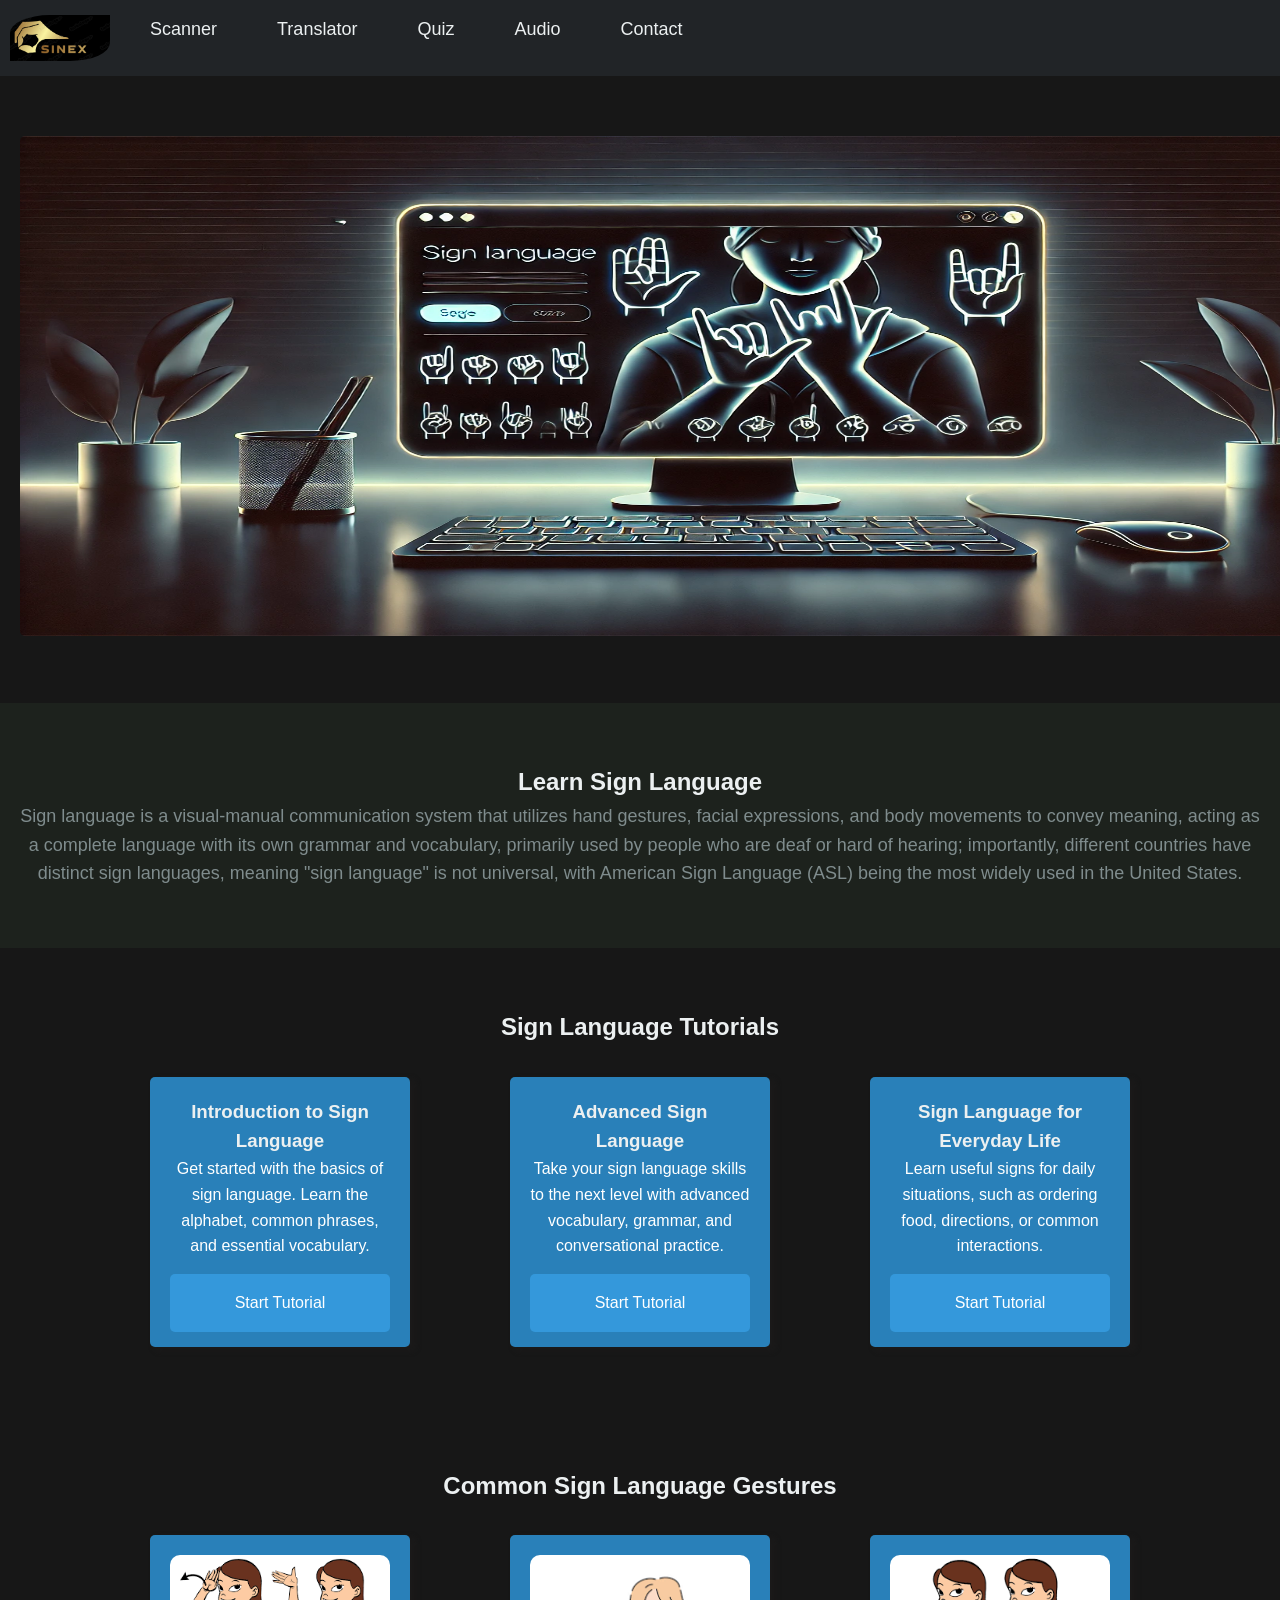
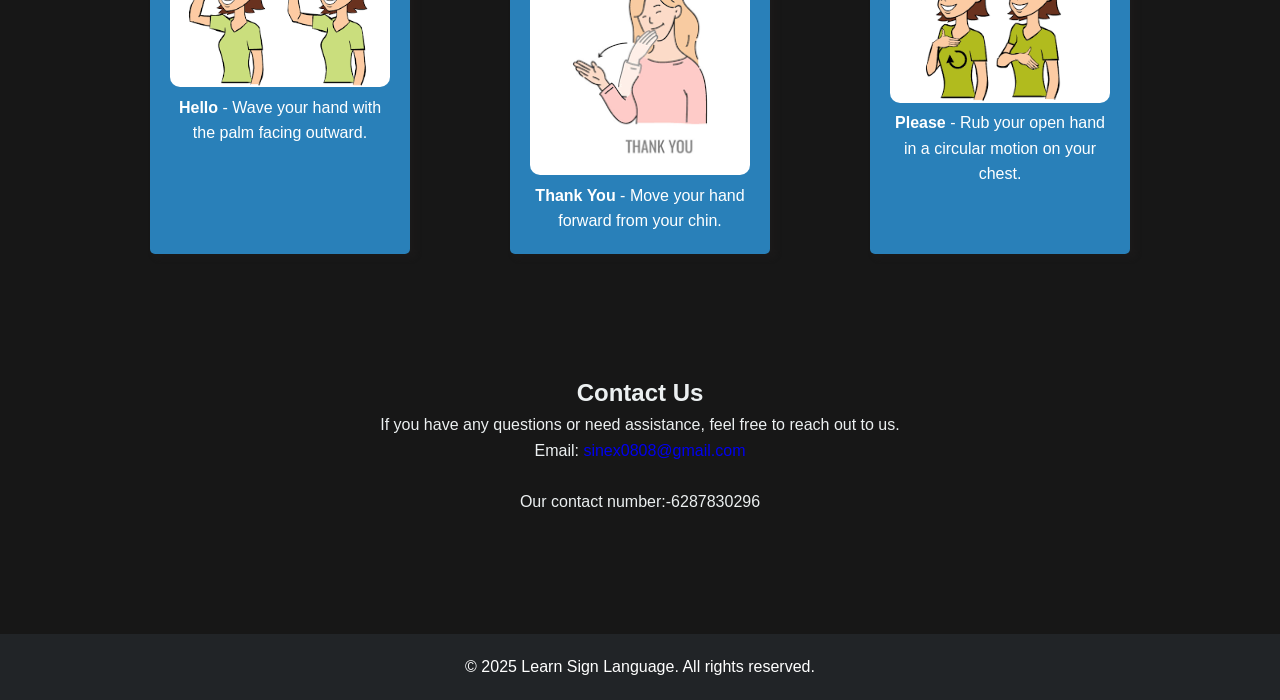
<file: index.html>
<!DOCTYPE html>
<html lang="en">
<head>
    <meta charset="UTF-8">
    <meta name="viewport" content="width=device-width, initial-scale=1.0">
    <title>Learn Sign Language</title>
    <link rel="stylesheet" href="styles.css">
    <script src="https://cdn.jsdelivr.net/npm/swiper@8/swiper-bundle.min.js"></script>
    <link rel="stylesheet" href="https://cdn.jsdelivr.net/npm/swiper@8/swiper-bundle.min.css">
    <style>
        /* Global Reset and Basic Styling */
        * {
            margin: 0;
            padding: 0;
            box-sizing: border-box;
            font-family: Arial, sans-serif;
        }

        body {
            background-color: #171717;
            color: #ecf0f1;
            line-height: 1.6;
        }

        a {
            text-decoration: none;
        }

        h1, h2, h3 {
            color: #ecf0f1;
        }

        /* Header and Navigation Styling */
        header {
            background-color: #212427;
            padding: 15px 0;
            position: sticky;
            top: 0;
            z-index: 100;
            animation: slideIn 1s ease-out;
        }

        nav ul {
            display: flex;
            justify-content: center;
            list-style: none;
            padding: 0;
            margin: 0;
        }

        nav ul li {
            margin: 0 20px;
            transition: transform 0.3s ease;
        }

        nav ul li a {
            color: #ecf0f1;
            font-size: 18px;
            padding: 10px;
            transition: color 0.3s ease;
        }

        nav ul li a:hover {
            color: #3498db;
        }

        nav ul li:hover {
            transform: translateY(-5px);
        }

        /* Animations */
        @keyframes slideIn {
            0% {
                opacity: 0;
                transform: translateY(-50px);
            }
            100% {
                opacity: 1;
                transform: translateY(0);
            }
        }

        @keyframes fadeIn {
            0% {
                opacity: 0;
            }
            100% {
                opacity: 1;
            }
        }

        @keyframes bounceIn {
            0% {
                opacity: 0;
                transform: scale(0);
            }
            60% {
                opacity: 1;
                transform: scale(1.1);
            }
            100% {
                transform: scale(1);
            }
        }

        /* Section Styling */
        .section {
            padding: 60px 20px;
            text-align: center;
            opacity: 0;
            animation: fadeIn 2s forwards;
        }

        /* Specific Section Styles */
        .intro {
            animation: bounceIn 2s ease-out;
        }

        .tutorials-container,
        .image-gallery,
        .button-container {
            display: flex;
            justify-content: center;
            flex-wrap: wrap;
            gap: 20px;
            margin-top: 30px;
        }
        .tutorials-container{
            gap: 100px;
        }

        .tutorial, .image-item, .button {
            background-color: #2980b9;
            color: white;
            padding: 20px;
            width: 220px;
            box-shadow: rgb(26, 25, 25) 5px 3px 4px 2px;
            border-radius: 5px;
            transition: transform 0.3s ease, box-shadow 0.3s ease;
            text-align: center;
        }
        .tutorial{
            width: 260px;
            height: 270px;
        }

        .tutorial:hover, .image-item:hover, .button:hover {
            transform: scale(1.05);
            box-shadow: 0px 4px 10px rgba(0, 0, 0, 0.3);
        }

        .tutorial button {
            background-color: #3498db;
            border: none;
            padding: 10px;
            width: 100%;
            color: white;
            font-size: 16px;
            padding: 20px;
            margin: 15px 0px;
            cursor: pointer;
            border-radius: 5px;
            transition: background-color 0.3s ease;
        }

        .tutorial button:hover {
            background-color: #2771a1;
        }

        .image-item img {
            width: 100%;
            height: auto;
            border-radius: 10px;
            transition: transform 0.3s ease;
        }

        .image-item img:hover {
            transform: scale(1.1);
        }

        .image-item{
            width: 260px;
            height: auto;
        }
        .image-gallery{
            gap: 100px;
        }

        .button-container .button {
            width: auto;
            cursor: pointer;
            box-shadow: rgb(19, 19, 19) 5px 3px 4px 2px;
        }

        #home{
            background-color: rgb(29, 34, 29);
        }

        .home-image{
            width: 1400px;
            height: 500px;
            border-radius: 5px;
        }
        .logo{
            width: 100px;
            justify-items: left;
            margin: 0px 10px;
            border-radius: 40% 0%;
        }
        .nav1{
            display: flex;
            flex-direction: row;
        }
        
        li{
            font-family: brief;
        }
        /* Footer Styling */
        footer {
            background-color: #212427;
            padding: 20px;
            text-align: center;
            color: white;
            margin-top: 60px;
        }

        footer p {
            margin: 0;
        }

        footer a {
            color: #ecf0f1;
            text-decoration: none;
            transition: color 0.3s ease;
        }

        footer a:hover {
            color: #3498db;
        }

    </style>
</head>
<body>

    <!-- Header Section with Navigation -->
    <header>
        <nav class="nav1">
            <img src="logo.png" alt="#" class="logo">    
            <ul>
                <li><a href="scanner.html">Scanner</a></li>
                <li><a href="trans.html">Translator</a></li>
                <li><a href="quiz.html">Quiz</a></li>
                <li><a href="audio.html">Audio</a></li>
                <li><a href="#contact">Contact</a></li>
            </ul>
        </nav>
    </header>

    <!-- Scanner and Translator Buttons -->
    <section class="section">
        <img src="home image.webp" alt="#" class="home-image">
        
    </section>

    <!-- Home Section -->
    <section id="home" class="section">
        <div class="intro">
            <h1>Learn Sign Language</h1>
            <p>Sign language is a visual-manual communication system that utilizes hand gestures, facial expressions, and body movements to convey meaning, acting as a complete language with its own grammar and vocabulary, primarily used by people who are deaf or hard of hearing; importantly, different countries have distinct sign languages, meaning "sign language" is not universal, with American Sign Language (ASL) being the most widely used in the United States.</p>
        </div>
    </section>

    <!-- Tutorials Section -->
    <section id="tutorials" class="section">
        <h2>Sign Language Tutorials</h2>
        <div class="tutorials-container">
            <div class="tutorial">
                <h3>Introduction to Sign Language</h3>
                <p>Get started with the basics of sign language. Learn the alphabet, common phrases, and essential vocabulary.</p>
                <button onclick="window.location.href='basic.html'">Start Tutorial</button>
            </div>
            <div class="tutorial">
                <h3>Advanced Sign Language</h3>
                <p>Take your sign language skills to the next level with advanced vocabulary, grammar, and conversational practice.</p>
                <button onclick="window.location.href='adv.html'">Start Tutorial</button>
            </div>
            <div class="tutorial">
                <h3>Sign Language for Everyday Life</h3>
                <p>Learn useful signs for daily situations, such as ordering food, directions, or common interactions.</p>
                <button onclick="window.location.href='every.html'">Start Tutorial</button>
            </div>
        </div>
    </section>

    <!-- Images Section -->
    <section id="images" class="section">
        <h2>Common Sign Language Gestures</h2>
        <div class="image-gallery">
            <div class="image-item">
                <img src="hello.png" alt="Hello Gesture">
                <p><strong>Hello</strong> - Wave your hand with the palm facing outward.</p>
            </div>
            <div class="image-item">
                <img src="thank.png" alt="Thank You Gesture">
                <p><strong>Thank You</strong> - Move your hand forward from your chin.</p>
            </div>
            <div class="image-item">
                <img src="please.png" alt="Please Gesture">
                <p><strong>Please</strong> - Rub your open hand in a circular motion on your chest.</p>
            </div>
        </div>
    </section>

    <!-- Contact Section -->
    <section id="contact" class="section">
        <h2>Contact Us</h2>
        <p>If you have any questions or need assistance, feel free to reach out to us.</p>
        <p>Email: <a href="mailto:sinex0808@gmail.com">sinex0808@gmail.com</a></p><br>
        Our contact number:-6287830296
    </section>

    <!-- Footer Section -->
    <footer>
        <p>&copy; 2025 Learn Sign Language. All rights reserved.</p>
    </footer>

</body>
</html>
</file>
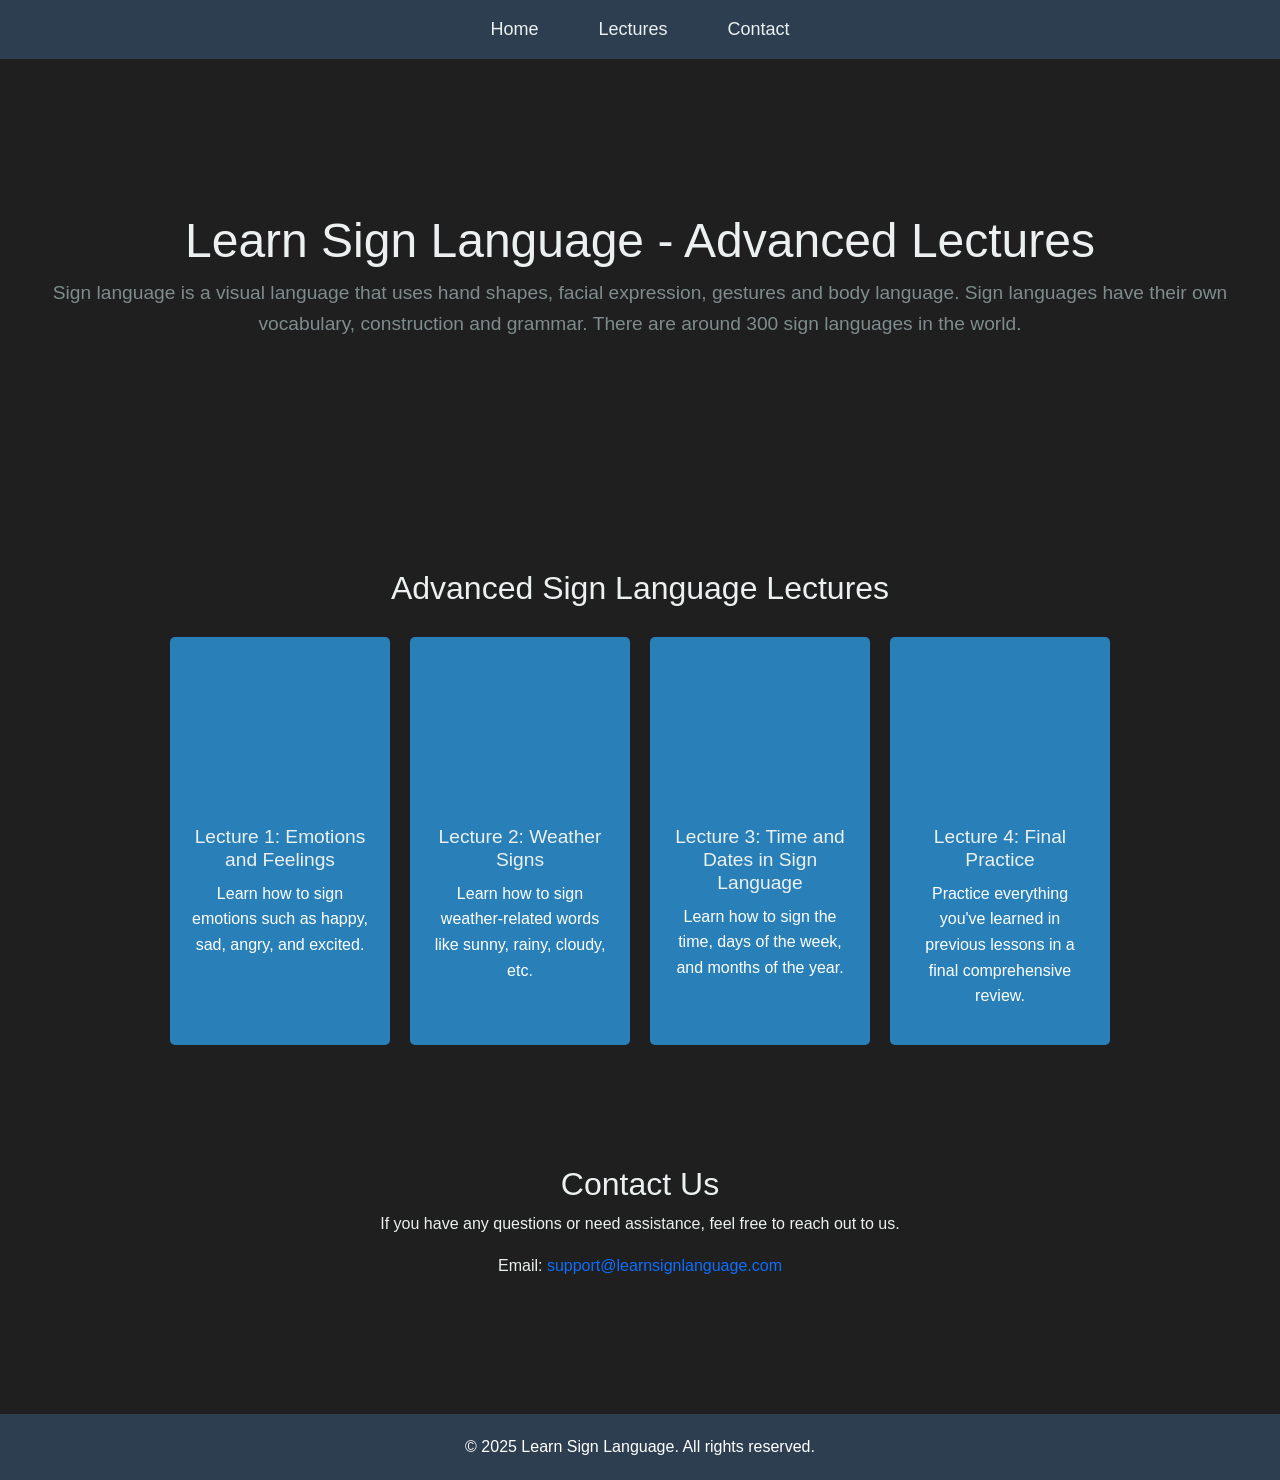
<file: adv.html>
<!DOCTYPE html>
<html lang="en">
<head>
    <meta charset="UTF-8">
    <meta name="viewport" content="width=device-width, initial-scale=1.0">
    <title>Basic Sign Language Lectures</title>
    <link rel="stylesheet" href="styles.css">
    <script src="https://cdn.jsdelivr.net/npm/swiper@8/swiper-bundle.min.js"></script>
    <link rel="stylesheet" href="https://cdn.jsdelivr.net/npm/swiper@8/swiper-bundle.min.css">
    <script src="https://cdn.jsdelivr.net/npm/bootstrap@5.3.3/dist/js/bootstrap.bundle.min.js" integrity="sha384-YvpcrYf0tY3lHB60NNkmXc5s9fDVZLESaAA55NDzOxhy9GkcIdslK1eN7N6jIeHz" crossorigin="anonymous"></script>
    <link href="https://cdn.jsdelivr.net/npm/bootstrap@5.3.3/dist/css/bootstrap.min.css" rel="stylesheet" integrity="sha384-QWTKZyjpPEjISv5WaRU9OFeRpok6YctnYmDr5pNlyT2bRjXh0JMhjY6hW+ALEwIH" crossorigin="anonymous">
    <style>
        /* Global Reset and Basic Styling */
        * {
            margin: 0;
            padding: 0;
            box-sizing: border-box;
            font-family: Arial, sans-serif;
        }

        body {
            background-color: #1f1f1f;
            color: #ecf0f1;
            line-height: 1.6;
        }

        a {
            text-decoration: none;
        }

        h1, h2, h3 {
            color: #ecf0f1;
        }

        /* Header and Navigation Styling */
        header {
            background-color: #2c3e50;
            padding: 15px 0;
            position: sticky;
            top: 0;
            z-index: 100;
            animation: slideIn 1s ease-out;
        }

        nav ul {
            display: flex;
            justify-content: center;
            list-style: none;
            padding: 0;
            margin: 0;
        }

        nav ul li {
            margin: 0 20px;
            transition: transform 0.3s ease;
        }

        nav ul li a {
            color: #ecf0f1;
            font-size: 18px;
            padding: 10px;
            transition: color 0.3s ease;
        }

        nav ul li a:hover {
            color: #3498db;
        }

        nav ul li:hover {
            transform: translateY(-5px);
        }

        /* Animations */
        @keyframes slideIn {
            0% {
                opacity: 0;
                transform: translateY(-50px);
            }
            100% {
                opacity: 1;
                transform: translateY(0);
            }
        }

        @keyframes fadeIn {
            0% {
                opacity: 0;
            }
            100% {
                opacity: 1;
            }
        }

        @keyframes bounceIn {
            0% {
                opacity: 0;
                transform: scale(0);
            }
            60% {
                opacity: 1;
                transform: scale(1.1);
            }
            100% {
                transform: scale(1);
            }
        }

        /* Hero Section Styling with Background Image */
        #home {
            /* background-image: url('your-image-path.jpg'); Add your background image here */
            background-size: cover;
            background-position: center;
            color: #ecf0f1;
            text-align: center;
            padding: 120px 20px;
            height: 50vh;
            display: flex;
            flex-direction: column;
            justify-content: center;
            animation: fadeIn 2s ease-out;
        }

        .intro h1 {
            font-size: 3em;
            /* margin-bottom: 20px; */
        }

        .intro p {
            font-size: 1.2em;
        }

        /* Section Styling */
        .section {
            padding: 60px 20px;
            text-align: center;
            opacity: 0;
            animation: fadeIn 2s forwards;
        }

        .lectures-container {
            display: flex;
            flex-wrap: wrap;
            justify-content: center;
            gap: 20px;
            margin-top: 30px;
        }

        .lecture {
            background-color: #2980b9;
            color: white;
            width: 220px;
            border-radius: 5px;
            text-align: center;
            padding: 20px;
            transition: transform 0.3s ease, box-shadow 0.3s ease;
        }

        .lecture:hover {
            transform: scale(1.05);
            box-shadow: 0px 4px 10px rgba(0, 0, 0, 0.3);
        }

        .lecture iframe {
            width: 100%;
            height: 150px;
            border-radius: 5px;
            margin-bottom: 10px;
        }

        .lecture h3 {
            font-size: 1.2em;
            margin-bottom: 10px;
        }

        .lecture p {
            font-size: 1em;
        }
        .bb{
            height: 500px;
            width: 200px;
        }

        /* Footer Styling */
        footer {
            background-color: #2c3e50;
            padding: 20px;
            text-align: center;
            color: white;
            margin-top: 60px;
        }

        footer p {
            margin: 0;
        }

        footer a {
            color: #ecf0f1;
            text-decoration: none;
            transition: color 0.3s ease;
        }

        footer a:hover {
            color: #3498db;
        }
    </style>
</head>
<body>

    <!-- Header Section with Navigation -->
    <header>
        <nav>
            <ul>
                <li><a href="index.html">Home</a></li>
                <li><a href="#lectures">Lectures</a></li>
                <li><a href="#contact">Contact</a></li>
            </ul>
        </nav>
    </header>

    <!-- Hero Section with Background Image -->
    <section id="home">
        <div class="intro">
            <h1>Learn Sign Language - Advanced Lectures</h1>
            <p>Sign language is a visual language that uses hand shapes, facial expression, gestures and body language. Sign languages have their own vocabulary, construction and grammar. There are around 300 sign languages in the world.</p>
        </div>
    </section>

    <!-- Lectures Section -->
    <section id="lectures" class="section">
        <h2>Advanced Sign Language Lectures</h2>
        <div class="lectures-container">
            <!-- Lecture 8 -->
            <div class="lecture">
                <iframe src="https://www.youtube.com/embed/example-video8" allowfullscreen></iframe>
                <h3>Lecture 1: Emotions and Feelings</h3>
                <p>Learn how to sign emotions such as happy, sad, angry, and excited.</p>
            </div>
            <!-- Lecture 10 -->
            <div class="lecture">
                <iframe src="https://www.youtube.com/embed/example-video10" allowfullscreen></iframe>
                <h3>Lecture 2: Weather Signs</h3>
                <p>Learn how to sign weather-related words like sunny, rainy, cloudy, etc.</p>
            </div>
            <!-- Lecture 11 -->
            <div class="lecture">
                <iframe src="https://www.youtube.com/embed/example-video11" allowfullscreen></iframe>
                <h3>Lecture 3: Time and Dates in Sign Language</h3>
                <p>Learn how to sign the time, days of the week, and months of the year.</p>
            </div>
            <!-- Lecture 12 -->
            <div class="lecture">
                <iframe src="https://www.youtube.com/embed/example-video12" allowfullscreen></iframe>
                <h3>Lecture 4: Final Practice</h3>
                <p>Practice everything you've learned in previous lessons in a final comprehensive review.</p>
            </div>
        </div>
    </section>

    <!-- Contact Section -->
    <section id="contact" class="section">
        <h2>Contact Us</h2>
        <p>If you have any questions or need assistance, feel free to reach out to us.</p>
        <p>Email: <a href="mailto:support@learnsignlanguage.com">support@learnsignlanguage.com</a></p>
    </section>

    <!-- Footer Section -->
    <footer>
        <p>&copy; 2025 Learn Sign Language. All rights reserved.</p>
    </footer>

</body>
</html>
</file>
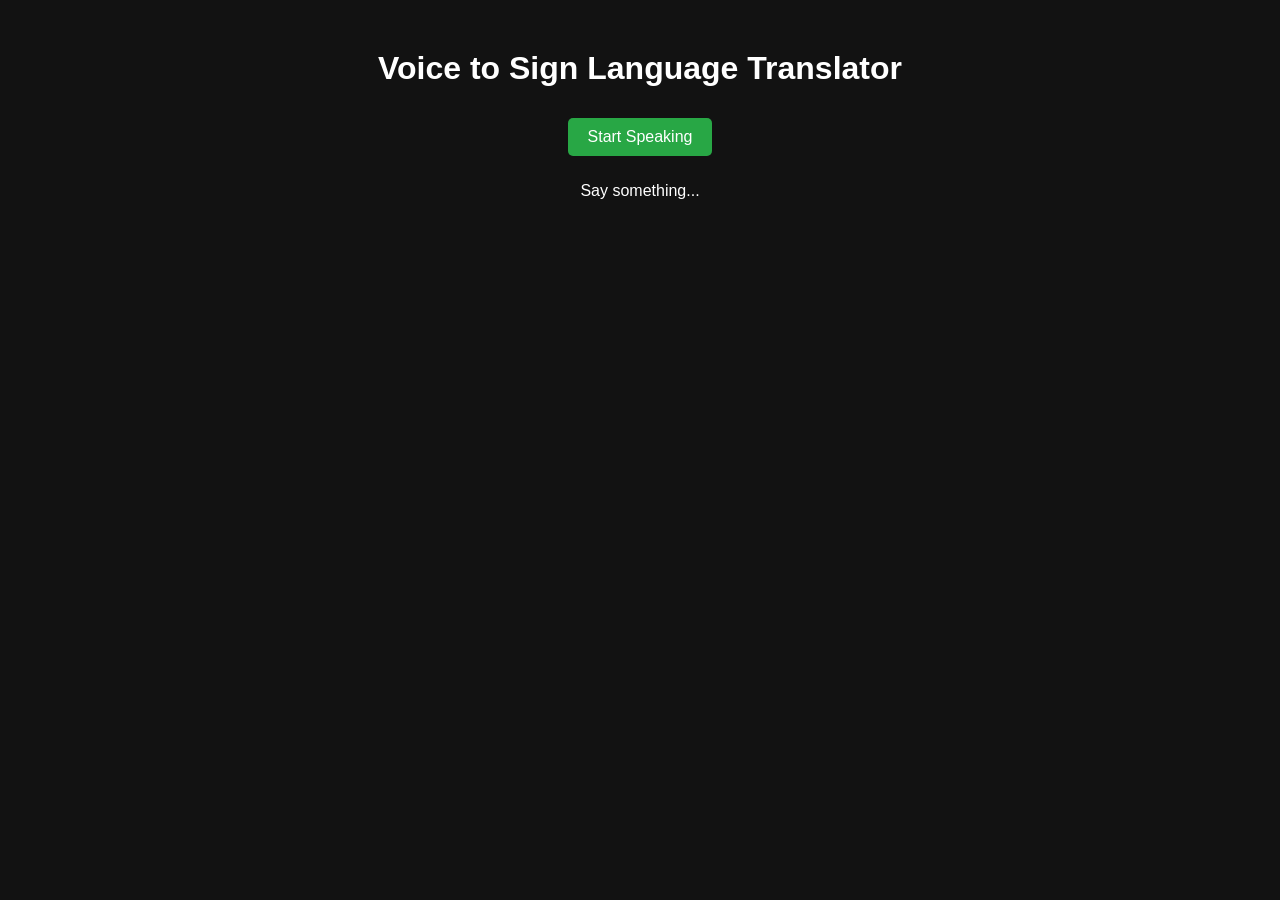
<file: audio.html>
<!DOCTYPE html>
<html lang="en">
<head>
    <meta charset="UTF-8">
    <meta name="viewport" content="width=device-width, initial-scale=1.0">
    <title>Voice to Sign Language Translator</title>
    <style>
        body {
            font-family: Arial, sans-serif;
            text-align: center;
            background-color: #121212;
            color: white;
        }
        .container {
            margin-top: 50px;
        }
        .btn {
            padding: 10px 20px;
            margin: 10px;
            cursor: pointer;
            border: none;
            border-radius: 5px;
            background-color: #28a745;
            color: white;
            font-size: 16px;
        }
        .sign-output {
            margin-top: 20px;
            display: flex;
            justify-content: center;
            font-size: 50px;
            gap: 10px;
        }
        .letter {
            opacity: 0;
            animation: fadeIn 0.5s forwards;
        }
        @keyframes fadeIn {
            from { opacity: 0; }
            to { opacity: 1; }
        }
    </style>
</head>
<body>
    <div class="container">
        <h1>Voice to Sign Language Translator</h1>
        <button class="btn" onclick="startListening()">Start Speaking</button>
        <p id="recognized-text">Say something...</p>
        <div class="sign-output" id="sign-output"></div>
    </div>
    
    <script>
        const signLanguageEmoji = {
            a: "🤟", b: "🫵", c: "🤲", d: "☝️", e: "✋",
            f: "👌", g: "🖖", h: "🤞", i: "☝", j: "✌️",
            k: "🤞", l: "👍", m: "🖐️", n: "🤘", o: "👌",
            p: "👆", q: "👇", r: "🤙", s: "✊", t: "👊",
            u: "🤞", v: "✌️", w: "👐", x: "🤘", y: "🤙",
            z: "✋"
        };

        function startListening() {
            const recognition = new (window.SpeechRecognition || window.webkitSpeechRecognition)();
            recognition.lang = 'en-US';
            recognition.start();

            recognition.onresult = function(event) {
                const spokenText = event.results[0][0].transcript;
                document.getElementById("recognized-text").innerText = spokenText;
                displaySignLanguage(spokenText);
            };
        }

        function displaySignLanguage(text) {
            const signOutput = document.getElementById("sign-output");
            signOutput.innerHTML = ""; 
            const words = text.toLowerCase().split(" ");
            let delay = 0;

            words.forEach(word => {
                [...word].forEach(letter => {
                    if (signLanguageEmoji[letter]) {
                        const span = document.createElement("span");
                        span.innerText = signLanguageEmoji[letter];
                        span.className = "letter";
                        span.style.animationDelay = `${delay}s`;
                        delay += 0.5; // Increment delay for each letter
                        signOutput.appendChild(span);
                    }
                });

                // Add space between words
                if (word) {
                    delay += 0.5; // Additional delay for space
                }
            });
        }
    </script>
</body>
</html>
</file>
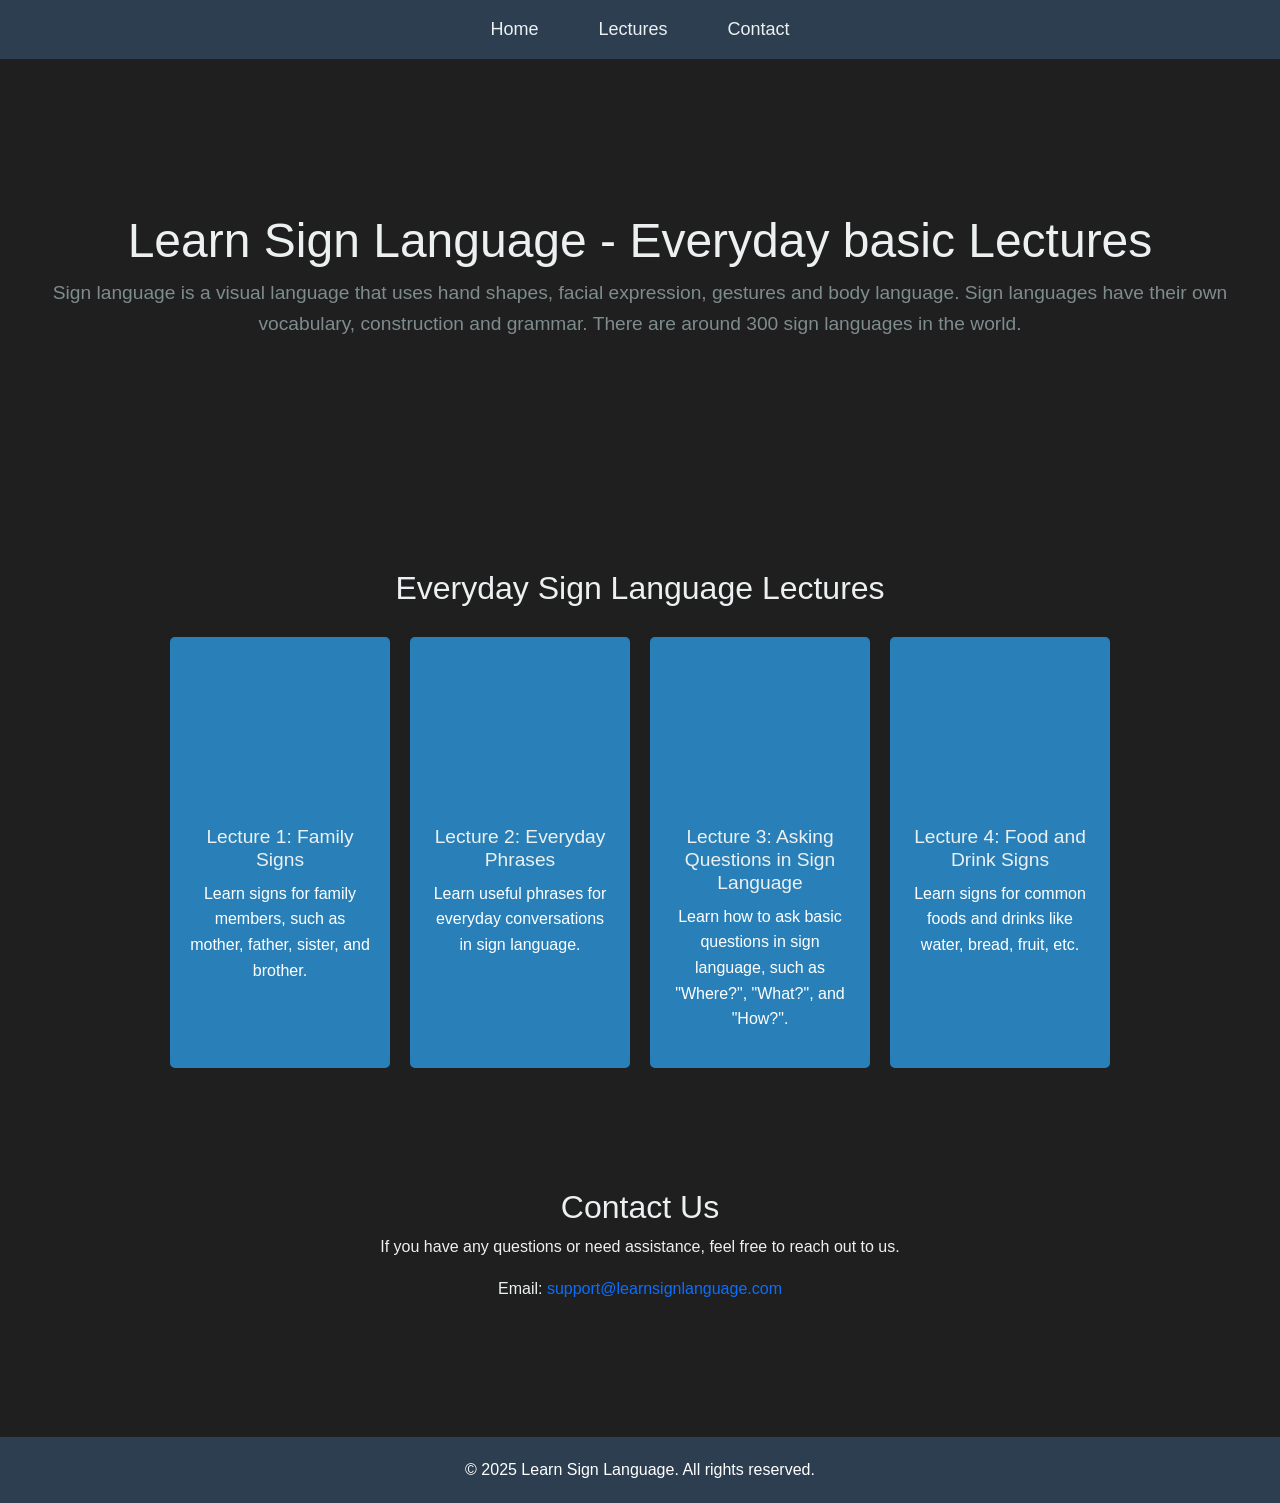
<file: every.html>
<!DOCTYPE html>
<html lang="en">
<head>
    <meta charset="UTF-8">
    <meta name="viewport" content="width=device-width, initial-scale=1.0">
    <title>Basic Sign Language Lectures</title>
    <link rel="stylesheet" href="styles.css">
    <script src="https://cdn.jsdelivr.net/npm/swiper@8/swiper-bundle.min.js"></script>
    <link rel="stylesheet" href="https://cdn.jsdelivr.net/npm/swiper@8/swiper-bundle.min.css">
    <script src="https://cdn.jsdelivr.net/npm/bootstrap@5.3.3/dist/js/bootstrap.bundle.min.js" integrity="sha384-YvpcrYf0tY3lHB60NNkmXc5s9fDVZLESaAA55NDzOxhy9GkcIdslK1eN7N6jIeHz" crossorigin="anonymous"></script>
    <link href="https://cdn.jsdelivr.net/npm/bootstrap@5.3.3/dist/css/bootstrap.min.css" rel="stylesheet" integrity="sha384-QWTKZyjpPEjISv5WaRU9OFeRpok6YctnYmDr5pNlyT2bRjXh0JMhjY6hW+ALEwIH" crossorigin="anonymous">
    <style>
        /* Global Reset and Basic Styling */
        * {
            margin: 0;
            padding: 0;
            box-sizing: border-box;
            font-family: Arial, sans-serif;
        }

        body {
            background-color: #1f1f1f;
            color: #ecf0f1;
            line-height: 1.6;
        }

        a {
            text-decoration: none;
        }

        h1, h2, h3 {
            color: #ecf0f1;
        }

        /* Header and Navigation Styling */
        header {
            background-color: #2c3e50;
            padding: 15px 0;
            position: sticky;
            top: 0;
            z-index: 100;
            animation: slideIn 1s ease-out;
        }

        nav ul {
            display: flex;
            justify-content: center;
            list-style: none;
            padding: 0;
            margin: 0;
        }

        nav ul li {
            margin: 0 20px;
            transition: transform 0.3s ease;
        }

        nav ul li a {
            color: #ecf0f1;
            font-size: 18px;
            padding: 10px;
            transition: color 0.3s ease;
        }

        nav ul li a:hover {
            color: #3498db;
        }

        nav ul li:hover {
            transform: translateY(-5px);
        }

        /* Animations */
        @keyframes slideIn {
            0% {
                opacity: 0;
                transform: translateY(-50px);
            }
            100% {
                opacity: 1;
                transform: translateY(0);
            }
        }

        @keyframes fadeIn {
            0% {
                opacity: 0;
            }
            100% {
                opacity: 1;
            }
        }

        @keyframes bounceIn {
            0% {
                opacity: 0;
                transform: scale(0);
            }
            60% {
                opacity: 1;
                transform: scale(1.1);
            }
            100% {
                transform: scale(1);
            }
        }

        /* Hero Section Styling with Background Image */
        #home {
            /* background-image: url('your-image-path.jpg'); Add your background image here */
            background-size: cover;
            background-position: center;
            color: #ecf0f1;
            text-align: center;
            padding: 120px 20px;
            height: 50vh;
            display: flex;
            flex-direction: column;
            justify-content: center;
            animation: fadeIn 2s ease-out;
        }

        .intro h1 {
            font-size: 3em;
            /* margin-bottom: 20px; */
        }

        .intro p {
            font-size: 1.2em;
        }

        /* Section Styling */
        .section {
            padding: 60px 20px;
            text-align: center;
            opacity: 0;
            animation: fadeIn 2s forwards;
        }

        .lectures-container {
            display: flex;
            flex-wrap: wrap;
            justify-content: center;
            gap: 20px;
            margin-top: 30px;
        }

        .lecture {
            background-color: #2980b9;
            color: white;
            width: 220px;
            border-radius: 5px;
            text-align: center;
            padding: 20px;
            transition: transform 0.3s ease, box-shadow 0.3s ease;
        }

        .lecture:hover {
            transform: scale(1.05);
            box-shadow: 0px 4px 10px rgba(0, 0, 0, 0.3);
        }

        .lecture iframe {
            width: 100%;
            height: 150px;
            border-radius: 5px;
            margin-bottom: 10px;
        }

        .lecture h3 {
            font-size: 1.2em;
            margin-bottom: 10px;
        }

        .lecture p {
            font-size: 1em;
        }
        .bb{
            height: 500px;
            width: 200px;
        }

        /* Footer Styling */
        footer {
            background-color: #2c3e50;
            padding: 20px;
            text-align: center;
            color: white;
            margin-top: 60px;
        }

        footer p {
            margin: 0;
        }

        footer a {
            color: #ecf0f1;
            text-decoration: none;
            transition: color 0.3s ease;
        }

        footer a:hover {
            color: #3498db;
        }
    </style>
</head>
<body>

    <!-- Header Section with Navigation -->
    <header>
        <nav>
            <ul>
                <li><a href="index.html">Home</a></li>
                <li><a href="#lectures">Lectures</a></li>
                <li><a href="#contact">Contact</a></li>
            </ul>
        </nav>
    </header>

    <!-- Hero Section with Background Image -->
    <section id="home">
        <div class="intro">
            <h1>Learn Sign Language - Everyday basic Lectures</h1>
            <p>Sign language is a visual language that uses hand shapes, facial expression, gestures and body language. Sign languages have their own vocabulary, construction and grammar. There are around 300 sign languages in the world.</p>
        </div>
    </section>

    <!-- Lectures Section -->
    <section id="lectures" class="section">
        <h2>Everyday Sign Language Lectures</h2>
        <div class="lectures-container">
            <!-- Lecture 5 -->
            <div class="lecture">
                <iframe src="https://www.youtube.com/embed/example-video5" allowfullscreen></iframe>
                <h3>Lecture 1: Family Signs</h3>
                <p>Learn signs for family members, such as mother, father, sister, and brother.</p>
            </div>
            <!-- Lecture 6 -->
            <div class="lecture">
                <iframe src="https://www.youtube.com/embed/example-video6" allowfullscreen></iframe>
                <h3>Lecture 2: Everyday Phrases</h3>
                <p>Learn useful phrases for everyday conversations in sign language.</p>
            </div>
            <!-- Lecture 7 -->
            <div class="lecture">
                <iframe src="https://www.youtube.com/embed/example-video7" allowfullscreen></iframe>
                <h3>Lecture 3: Asking Questions in Sign Language</h3>
                <p>Learn how to ask basic questions in sign language, such as "Where?", "What?", and "How?".</p>
            </div>
            <!-- Lecture 9 -->
            <div class="lecture">
                <iframe src="https://www.youtube.com/embed/example-video9" allowfullscreen></iframe>
                <h3>Lecture 4: Food and Drink Signs</h3>
                <p>Learn signs for common foods and drinks like water, bread, fruit, etc.</p>
            </div>
        </div>
    </section>

    <!-- Contact Section -->
    <section id="contact" class="section">
        <h2>Contact Us</h2>
        <p>If you have any questions or need assistance, feel free to reach out to us.</p>
        <p>Email: <a href="mailto:support@learnsignlanguage.com">support@learnsignlanguage.com</a></p>
    </section>

    <!-- Footer Section -->
    <footer>
        <p>&copy; 2025 Learn Sign Language. All rights reserved.</p>
    </footer>

</body>
</html>
</file>
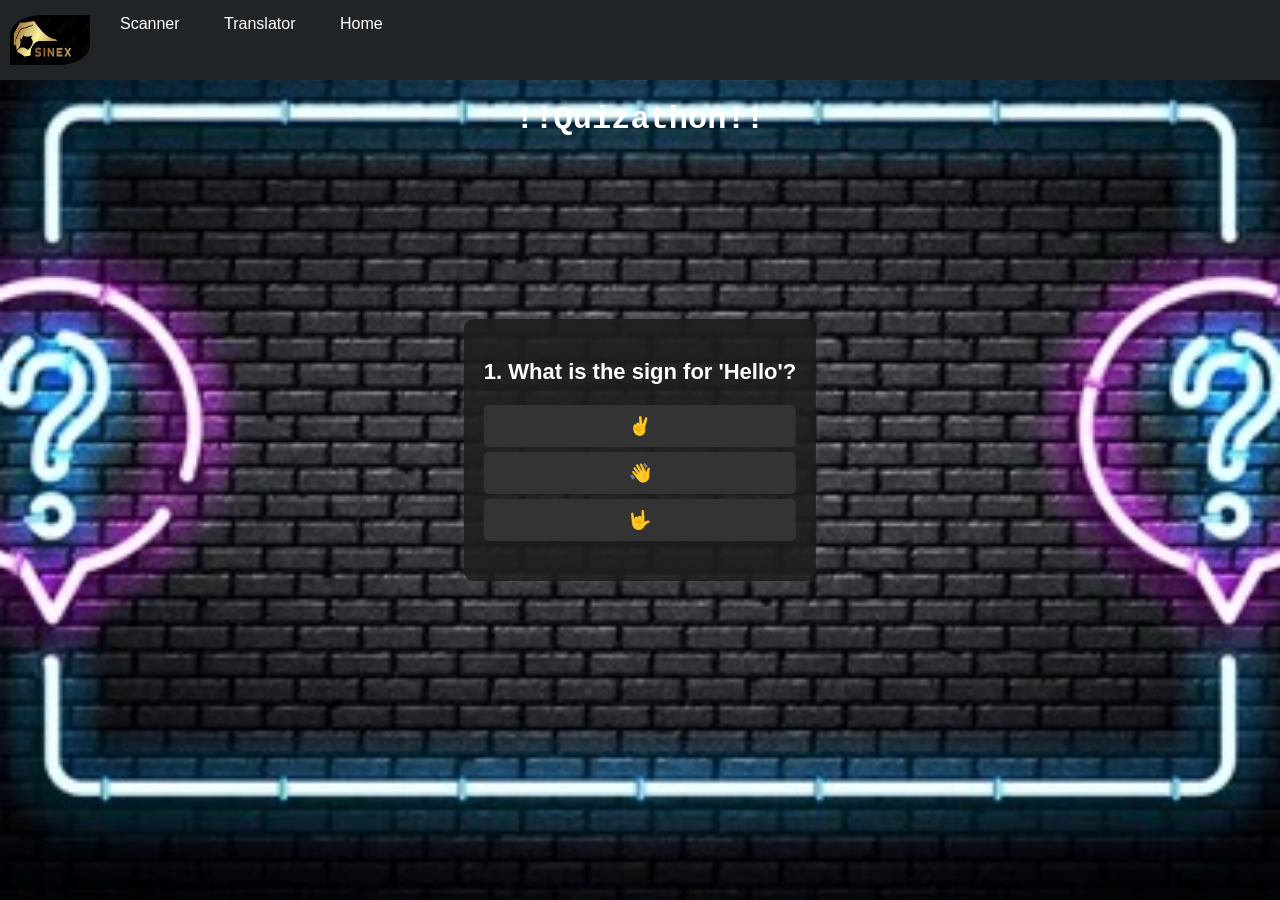
<file: quiz.html>
<!DOCTYPE html>
<html lang="en">
<head>
    <meta charset="UTF-8">
    <meta name="viewport" content="width=device-width, initial-scale=1.0">
    <title>Sign Language Quiz</title>
    <style>
        body { 
            font-family: Arial, sans-serif; 
            text-align: center; 
            background: url(back21.jpg) no-repeat center center fixed; 
            background-size: cover; 
            color: white; 
            margin: 0;
            padding: 0;
        }
        header {
            background-color: #212427;
            padding: 15px 0;
            position: sticky;
            top: 0;
            z-index: 100;
            animation: slideIn 1s ease-out;
        }
        .logo{
            width: 80px;
            height: 50px;
            justify-items: left;
            margin: 0px 10px;
            border-radius: 40% 0%;
        }
        .nav1{
            display: flex;
            flex-direction: row;
        }
        nav ul li {
            margin: 0 20px;
            transition: transform 0.3s ease;
        }

        nav ul li a {
            color: #ecf0f1;
            font-size: 18px;
            padding: 10px;
            transition: color 0.3s ease;
        }

        nav ul li a:hover {
            color: #3498db;
        }

        nav ul li:hover {
            transform: translateY(-5px);
        }
        a{
            padding: 20px;
            color: white;
            text-decoration: dashed;
        }

        .container { 
            max-width: 600px; 
            margin: auto; 
            padding: 20px; 
            background: rgba(30, 30, 30, 0.9); 
            border-radius: 10px; 
            box-shadow: 0px 0px 10px rgba(255, 255, 255, 0.1); 
            position: absolute; 
            top: 50%; 
            left: 50%; 
            transform: translate(-50%, -50%); 
        }
        .question { font-size: 22px; font-weight: bold; margin: 20px 0; }
        .options button { 
            display: block; 
            width: 100%; 
            padding: 10px; 
            margin: 5px 0; 
            font-size: 18px; 
            cursor: pointer; 
            border-radius: 5px; 
            border: none; 
            transition: 0.3s; 
            background-color: #333; 
            color: white; 
        }
        .options button:hover { background-color: #575757; }
        .result { font-size: 24px; font-weight: bold; margin-top: 20px; }
        .emoji { font-size: 30px; }
        h1 { font-family: 'Courier New', Courier, monospace; font-size: 32px; }
    </style>
</head>
<body>
    <header>
        <nav class="nav1">
            <img src="logo.png" alt="#" class="logo">    
            
            <div class="aa">
                <a href="scanner.html">Scanner</a>
                <a href="trans.html">Translator</a>
                <a href="index.html">Home</a>
            </div>
        </nav>
    </header>

    <h1>!!Quizathon!!</h1>
    <div class="container">
        <div id="quiz-container"></div>
        <div class="result" id="result"></div>
    </div>
    
    <script>
        const questions = [
            { question: "1. What is the sign for 'Hello'?", options: ["✌", "👋", "🤟"], answer: "👋" },
            { question: "2. What is the sign for 'Love'?", options: ["👊", "✋", "🤟"], answer: "🤟" },
            { question: "3. What is the sign for 'Yes'?", options: ["👎", "👍", "🤞"], answer: "👍" },
            { question: "4. What is the sign for 'No'?", options: ["👎", "👊", "👌"], answer: "👎" },
            { question: "5. What is the sign for 'Thank you'?", options: ["👏", "✌", "🙏"], answer: "🙏" },
            { question: "6. What is the sign for 'Goodbye'?", options: ["👋", "🤚", "🤟"], answer: "👋" },
            { question: "7. What is the sign for 'Help'?", options: ["✋", "🆘", "👊"], answer: "🆘" },
            { question: "8. What is the sign for 'Please'?", options: ["👐", "🤚", "🙏"], answer: "🙏" },
            { question: "9. What is the sign for 'Sorry'?", options: ["🙇", "🤷", "✋"], answer: "🙇" },
            { question: "10. What is the sign for 'Stop'?", options: ["👊", "✋", "✌"], answer: "✋" }
        ];
        
        let currentQuestion = 0;
        let correctCount = 0;
        
        function loadQuestion() {
            if (currentQuestion >= questions.length) {
                showResults();
                return;
            }
            const quizContainer = document.getElementById("quiz-container");
            quizContainer.innerHTML = "";
            
            const q = questions[currentQuestion];
            const questionEl = document.createElement("div");
            questionEl.classList.add("question");
            questionEl.innerText = q.question;
            quizContainer.appendChild(questionEl);
            
            const optionsEl = document.createElement("div");
            optionsEl.classList.add("options");
            
            q.options.forEach(option => {
                const button = document.createElement("button");
                button.innerText = option;
                button.onclick = () => checkAnswer(option);
                optionsEl.appendChild(button);
            });
            
            quizContainer.appendChild(optionsEl);
        }
        
        function checkAnswer(selected) {
            const q = questions[currentQuestion];
            const emoji = selected === q.answer ? "✅" : "❌";
            alert(`${emoji} ${selected === q.answer ? 'Correct!' : 'Incorrect!'}`);
            if (selected === q.answer) correctCount++;
            currentQuestion++;
            loadQuestion();
        }
        
        function showResults() {
            const quizContainer = document.getElementById("quiz-container");
            quizContainer.innerHTML = "";
            const totalQuestions = questions.length;
            const incorrectCount = totalQuestions - correctCount;
            const accuracy = ((correctCount / totalQuestions) * 100).toFixed(2);
            
            document.getElementById("result").innerHTML = `
                <p>🎉 Quiz Completed!</p>
                <p>✅ Correct: ${correctCount}</p>
                <p>❌ Incorrect: ${incorrectCount}</p>
                <p>🎯 Accuracy: ${accuracy}%</p>
            `;
        }
        
        loadQuestion();
    </script>
</body>
</html>
</file>
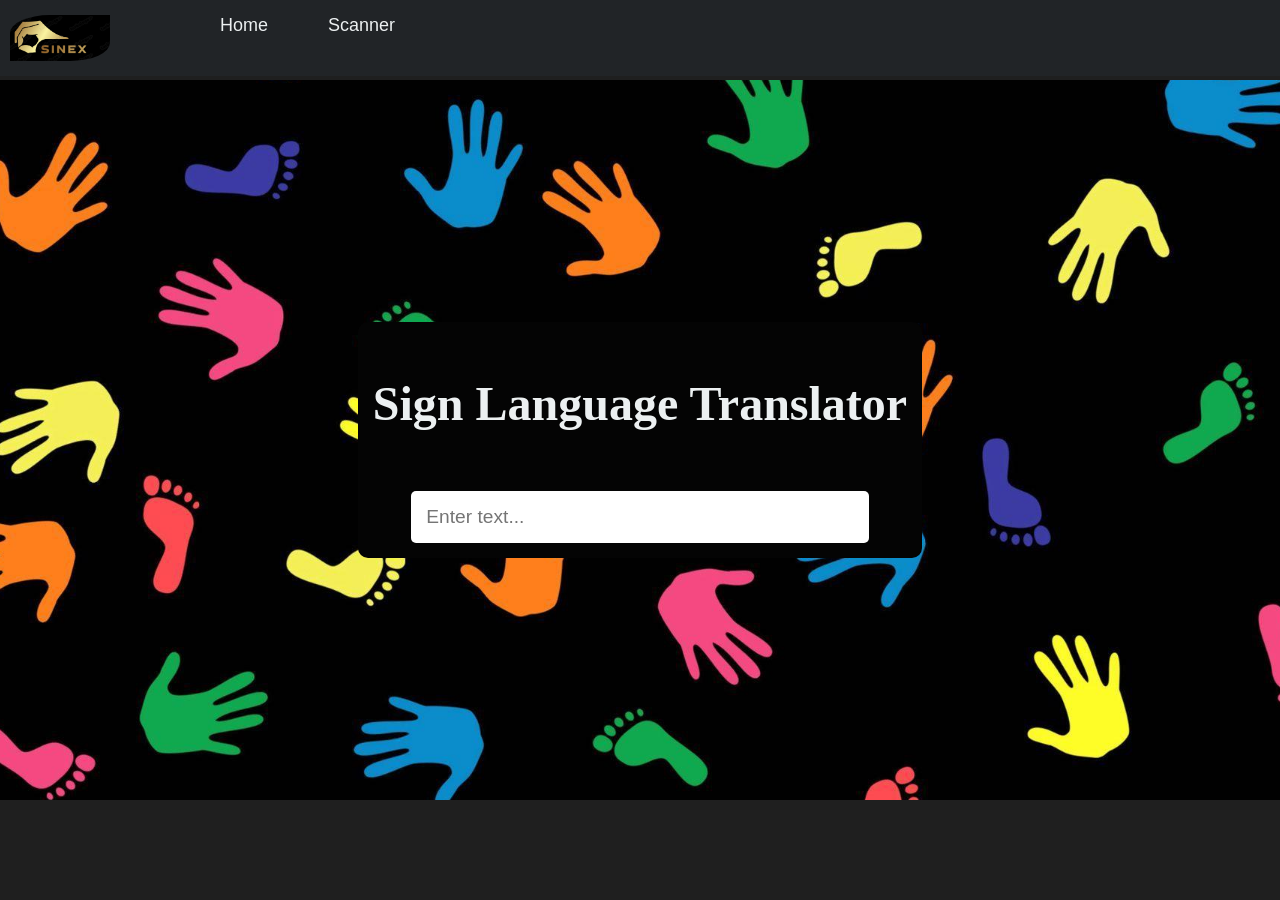
<file: trans.html>
<!DOCTYPE html>
<html lang="en">
<head>
    <meta charset="UTF-8">
    <meta name="viewport" content="width=device-width, initial-scale=1.0">
    <title>Sign Language Translator</title>
    <style>
        body {
            background-color: #1f1f1f;
            font-family: 'Arial', sans-serif;
            color: #ecf0f1;
            margin: 0;
            padding: 0;
            display: flex;
            flex-direction: column;
            align-items: center;
            justify-content: center;
            height: 100vh;
            text-align: center;
        }

        /* Header and Navigation Bar */
        header {
            width: 100%;
            background-color: #212427;
            padding: 15px 0;
            position:fixed;
            top: 0;
            z-index: 100;
            animation: slideIn 1s ease-out;
        }

        nav ul {
            display: flex;
            justify-content: right;
            list-style: none;
            padding: 0;
            margin: 0;
        }

        nav ul li {
            margin: 0 20px;
            transition: transform 0.3s ease;
        }

        nav ul li a {
            color: #ecf0f1;
            font-size: 18px;
            text-decoration: dashed;
            padding: 10px;
            transition: color 0.3s ease;
        }

        nav ul li a:hover {
            color: #3498db;
        }

        nav ul li:hover {
            transform: translateY(-5px);
        }

        /* Animations */
        @keyframes slideIn {
            0% {
                opacity: 0;
                transform: translateY(-50px);
            }
            100% {
                opacity: 1;
                transform: translateY(0);
            }
        }

        @keyframes fadeIn {
            0% {
                opacity: 0;
            }
            100% {
                opacity: 1;
            }
        }

        /* Hero Section with Background Image */
        .hero {
            width: 150%;
            height: 80vh;
            background: url('back.jpg') no-repeat right center/cover;
            display: flex;
            justify-content: center;
            align-items: center;
            color: #ecf0f1;
            text-align: center;
        }

        h1 {
            font-size: 3em;
            margin-bottom: 40px;
            color: #ecf0f1;
            font-family: brief san;
            animation: fadeIn 2s ease-out;
        }

        .logo{
            width: 100px;
            justify-items: left;
            margin: 0px 80px 0px 10px;
            border-radius: 40% 0%;
        }
        #textInput {
            padding: 15px;
            width: 80%;
            margin-top: 20px;
            border-radius: 5px;
            border: none;
            font-size: 1.2em;
        }

        .o1{
            border-radius: 10px;
            background-color: #040404;
            padding: 15px;
        }
        .nav1{
            display: flex;
            flex-direction: row;
        }

        .output {
            margin-top: 20px;
            font-size: 1.8em;
            color: #2980b9;
            font-weight: bold;
        }

        .output p {
            animation: fadeIn 2s ease-out;
        }
    </style>
</head>
<body>

    <!-- Header Section with Navigation -->
    <header>
        <nav class="nav1">
            <img src="logo.png" alt="#" class="logo">
            <ul>
                <li><a href="index.html">Home</a></li>
                <li><a href="scanner.html">Scanner</a></li>
            </ul>
        </nav>
    </header>

    <!-- Hero Section with Background Image -->
    <section class="hero">
        <div class="o1">
            <h1>Sign Language Translator</h1>
            <input type="text" id="textInput" placeholder="Enter text..." oninput="translateToSign()">
        </div>
    </section>

    <!-- Translated Output -->
    <div class="output" id="outputText"></div>

    <script>
        const signLanguageMap = {
            A: "🤟", B: "✋", C: "🤲", D: "👌", E: "✊", F: "🤞", G: "🖖", H: "👐",
            I: "☝️", J: "🤘", K: "👍", L: "👎", M: "✌️", N: "🤙", O: "👊", P: "🤛",
            Q: "🤜", R: "👋", S: "🤏", T: "🖐", U: "🖖", V: "✌️", W: "🖖", X: "☝️",
            Y: "🤟", Z: "✋", " ": " "
        };

        function translateToSign() {
            const inputText = document.getElementById("textInput").value.toUpperCase();
            const translatedText = inputText.split('').map(char => signLanguageMap[char] || char).join(' ');
            document.getElementById("outputText").innerText = translatedText;
        }
    </script>

</body>
</html>
</file>
<file: styles.css>
* {
    margin: 0;
    padding: 0;
    box-sizing: border-box;
}

body {
    font-family: Arial, sans-serif;
    background-color: #f7f7f7;
    color: #333;
    line-height: 1.6;
}

header {
    background-color: #2c3e50;
    padding: 10px 0;
    position: sticky;
    top: 0;
    z-index: 100;
}

nav ul {
    display: flex;
    justify-content: center;
    list-style: none;
    margin: 0;
    padding: 0;
}

nav ul li {
    margin: 0 20px;
}

nav ul li a {
    color: white;
    text-decoration: none;
    font-size: 18px;
}

nav ul li a:hover {
    text-decoration: underline;
}

.section {
    padding: 60px 20px;
    text-align: center;
}

h1, h2, h3 {
    color: #2c3e50;
}

.intro p {
    font-size: 18px;
    color: #7f8c8d;
}

.tutorials-container, .worksheets-container {
    display: flex;
    justify-content: space-around;
    flex-wrap: wrap;
    gap: 20px;
}

.tutorial, .worksheet-link {
    background-color: #2980b9;
    color: white;
    padding: 20px;
    width: 200px;
    text-align: center;
    border-radius: 5px;
    text-decoration: none;
}

.tutorial:hover, .worksheet-link:hover {
    background-color: #3498db;
}

.image-gallery {
    display: flex;
    justify-content: space-around;
    flex-wrap: wrap;
    gap: 20px;
}

.image-item {
    width: 250px;
    text-align: center;
}

.image-item img {
    width: 100%;
    height: auto;
    border-radius: 10px;
}

footer {
    background-color: #2c3e50;
    padding: 20px;
    text-align: center;
    color: white;
}

footer p {
    margin: 0;
}

footer a {
    color: #ecf0f1;
    text-decoration: none;
}

footer a:hover {
    text-decoration: underline;
}
</file>
